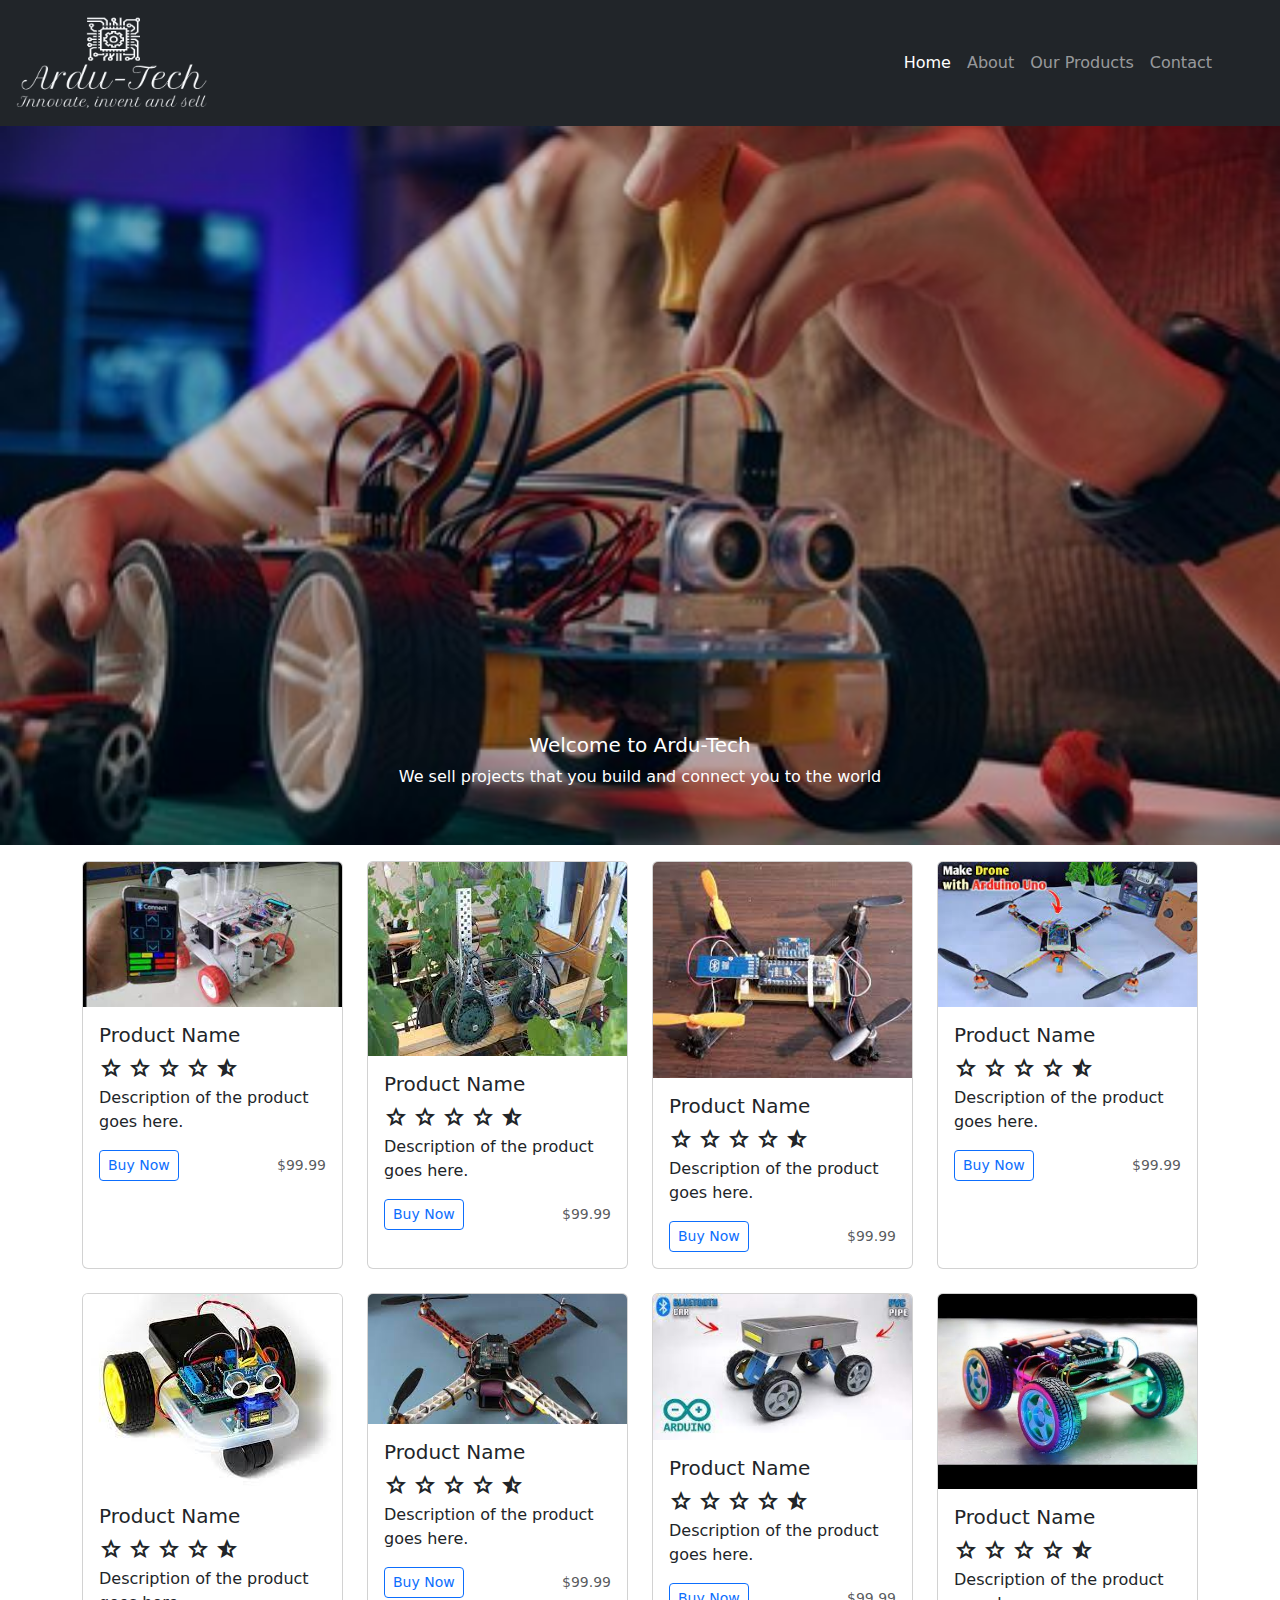
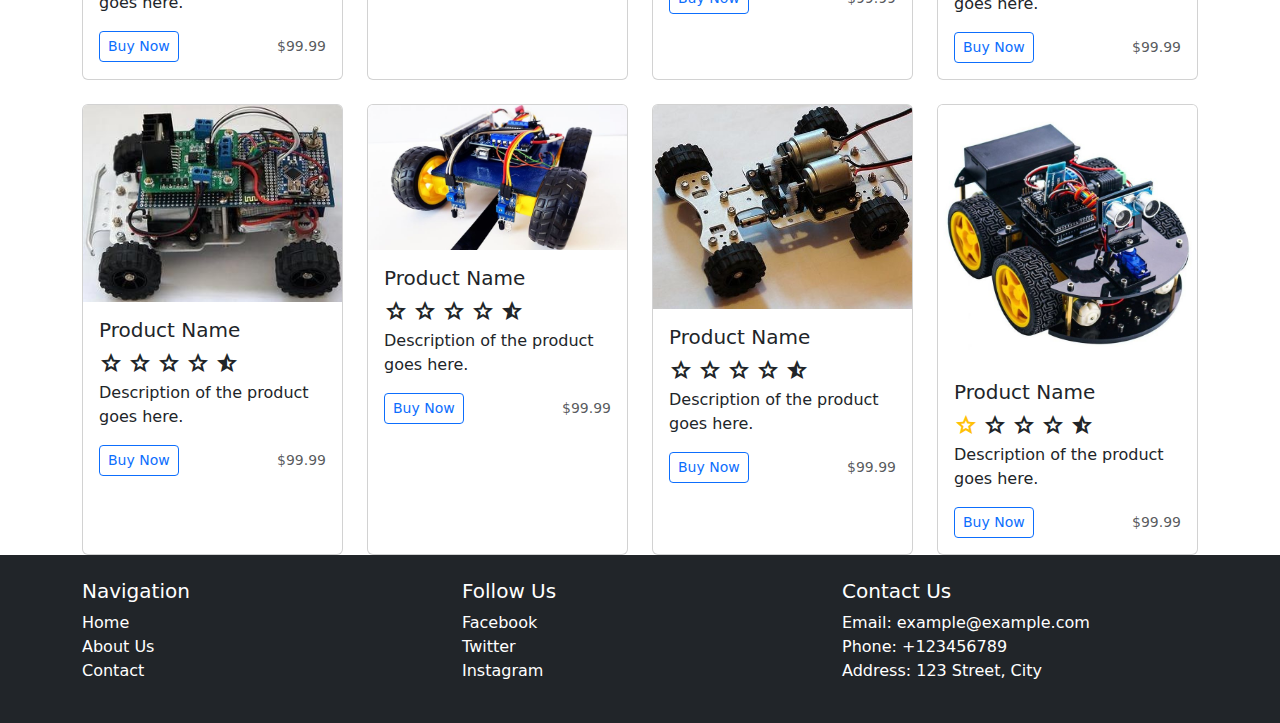
<file: index.html>
<!DOCTYPE html>
<html lang="en">
<head>
    <meta charset="UTF-8">
    <meta name="viewport" content="width=device-width, initial-scale=1.0">
    <!-- bootstrap -->
    <link href="https://cdn.jsdelivr.net/npm/bootstrap@5.3.3/dist/css/bootstrap.min.css" rel="stylesheet" integrity="sha384-QWTKZyjpPEjISv5WaRU9OFeRpok6YctnYmDr5pNlyT2bRjXh0JMhjY6hW+ALEwIH" crossorigin="anonymous">
    <!-- end of link -->
    <!-- <link rel="stylesheet" href="https://fonts.googleapis.com/css2?family=Material+Symbols+Outlined:opsz,wght,FILL,GRAD@24,400,0,0" /> -->
    <link rel="stylesheet" href="https://fonts.googleapis.com/css2?family=Material+Symbols+Outlined:opsz,wght,FILL,GRAD@20..48,100..700,0..1,-50..200" />
    <title>Document</title>
</head>
<body>
    <!-- Navbar -->
<nav class="navbar navbar-expand-lg navbar-dark bg-dark">
    <div class="container-fluid">
      <!-- Navbar brand or logo -->
      <a class="navbar-brand" href="#">
        <img src="logo2.png" alt="Logo" width="200" height="100" class="d-inline-block align-top">
      </a>
  
      <!-- Toggle button for mobile -->
      <button class="navbar-toggler" type="button" data-bs-toggle="collapse" data-bs-target="#navbarSupportedContent" aria-controls="navbarSupportedContent" aria-expanded="false" aria-label="Toggle navigation">
        <span class="navbar-toggler-icon"></span>
      </button>
  
      <!-- Navbar links -->
      <div class="collapse navbar-collapse justify-content-end me-5" id="navbarSupportedContent">
        <ul class="navbar-nav">
          <li class="nav-item">
            <a class="nav-link active" aria-current="page" href="index.html">Home</a>
          </li>
          <li class="nav-item">
            <a class="nav-link" href="about.html">About</a>
          </li>
          <li class="nav-item">
            <a class="nav-link" href="ourproducts.html">Our Products</a>
          </li>
          <li class="nav-item">
            <a class="nav-link" href="contact.html">Contact</a>
          </li>
        </ul>
      </div>
    </div>
  </nav>
  <!-- navbar ended here -->

  <div id="carouselExampleSlidesOnly" class="carousel slide h-40" data-bs-ride="carousel">
    <div class="carousel-inner">
      <!-- Slide 1 -->
      <div class="carousel-item active">
        <img src="sld1.jpg" class="d-block w-100" alt="...">
        <div class="carousel-caption d-none d-md-block">
          <h5>Welcome to Ardu-Tech</h5>
          <p>We sell projects that you build and connect you to the world</p>
        </div>
      </div>
      <!-- Slide 2 -->
      <div class="carousel-item bg-dark">
        <img src="img7.jpg" class="d-block w-100" alt="...">
        <div class="carousel-caption d-none d-md-block">
          <h5>Slide 2 Title</h5>
          <p>Slide 2 Description goes here.</p>
        </div>
      </div>
      <!-- Slide 3 -->
      <div class="carousel-item">
        <img src="sld3.jpg" class="d-block w-100 h-50" alt="...">
        <div class="carousel-caption d-none d-md-block">
          <h5>Slide 3 Title</h5>
          <p>Slide 3 Description goes here.</p>
        </div>
      </div>
    </div>
  </div>
  <!-- carousel ende here -->
  <div class="container mt-3">
    <div class="row row-cols-1 row-cols-md-2 row-cols-lg-4 g-4">
      <!-- Repeat the card structure for each item -->
      <div class="col">
        <div class="card h-100">
          <img src="download (2).jpeg" class="card-img-top w-100" alt="...">
          <div class="card-body">
            <h5 class="card-title">Product Name</h5>
            <!-- Rating stars -->
            <span class="material-symbols-outlined">
                star
                </span>
                <span class="material-symbols-outlined">
                    star
                    </span>
                    <span class="material-symbols-outlined">
                        star
                        </span>
                        <span class="material-symbols-outlined">
                            star
                            </span>
                <span class="material-symbols-outlined">
                    star_half
                    </span>
                    <!-- rating stars -->
            <div class="rating">
              <i class="fas fa-star"></i>
              <i class="fas fa-star"></i>
              <i class="fas fa-star"></i>
              <i class="fas fa-star"></i>
              <i class="fas fa-star"></i>
            </div>
            <p class="card-text">Description of the product goes here.</p>
            <div class="d-flex justify-content-between align-items-center">
              <div class="btn-group">
                <button type="button" class="btn btn-sm btn-outline-primary">Buy Now</button>
              </div>
              <small class="text-muted">$99.99</small>
            </div>
          </div>
        </div>
      </div>
      <!-- ------ -->
      <div class="col">
        <div class="card h-100">
          <img src="download (1).jpeg" class="card-img-top" alt="...">
          <div class="card-body">
            <h5 class="card-title">Product Name</h5>
            <!-- Rating stars -->
            <span class="material-symbols-outlined">
                star
                </span>
                <span class="material-symbols-outlined">
                    star
                    </span>
                    <span class="material-symbols-outlined">
                        star
                        </span>
                        <span class="material-symbols-outlined">
                            star
                            </span>
                <span class="material-symbols-outlined">
                    star_half
                    </span>
                 <!-- Rating stars -->
            <div class="rating">
              <i class="fas fa-star"></i>
              <i class="fas fa-star"></i>
              <i class="fas fa-star"></i>
              <i class="fas fa-star"></i>
              <i class="fas fa-star"></i>
            </div>
            <p class="card-text">Description of the product goes here.</p>
            <div class="d-flex justify-content-between align-items-center">
              <div class="btn-group">
                <button type="button" class="btn btn-sm btn-outline-primary">Buy Now</button>
              </div>
              <small class="text-muted">$99.99</small>
            </div>
          </div>
        </div>
      </div>
      <!--  -->
      <div class="col">
        <div class="card h-100">
          <img src="download (3).jpeg" class="card-img-top" alt="...">
          <div class="card-body">
            <h5 class="card-title">Product Name</h5>
             <!-- Rating stars -->
             <span class="material-symbols-outlined">
                star
                </span>
                <span class="material-symbols-outlined">
                    star
                    </span>
                    <span class="material-symbols-outlined">
                        star
                        </span>
                        <span class="material-symbols-outlined">
                            star
                            </span>
                <span class="material-symbols-outlined">
                    star_half
                    </span>
                    <!-- rating stars -->
            <div class="rating">
              <i class="fas fa-star"></i>
              <i class="fas fa-star"></i>
              <i class="fas fa-star"></i>
              <i class="fas fa-star"></i>
              <i class="fas fa-star"></i>
            </div>
            <p class="card-text">Description of the product goes here.</p>
            <div class="d-flex justify-content-between align-items-center">
              <div class="btn-group">
                <button type="button" class="btn btn-sm btn-outline-primary">Buy Now</button>
              </div>
              <small class="text-muted">$99.99</small>
            </div>
          </div>
        </div>
      </div>
      <!--  -->
      <div class="col">
        <div class="card h-100">
          <img src="download (4).jpeg" class="card-img-top" alt="...">
          <div class="card-body">
            <h5 class="card-title">Product Name</h5>
             <!-- Rating stars -->
             <span class="material-symbols-outlined">
                star
                </span>
                <span class="material-symbols-outlined">
                    star
                    </span>
                    <span class="material-symbols-outlined">
                        star
                        </span>
                        <span class="material-symbols-outlined">
                            star
                            </span>
                <span class="material-symbols-outlined">
                    star_half
                    </span>
                    <!-- rating stars -->
            <div class="rating">
              <i class="fas fa-star"></i>
              <i class="fas fa-star"></i>
              <i class="fas fa-star"></i>
              <i class="fas fa-star"></i>
              <i class="fas fa-star"></i>
            </div>
            <p class="card-text">Description of the product goes here.</p>
            <div class="d-flex justify-content-between align-items-center">
              <div class="btn-group">
                <button type="button" class="btn btn-sm btn-outline-primary">Buy Now</button>
              </div>
              <small class="text-muted">$99.99</small>
            </div>
          </div>
        </div>
      </div>
      <!--  -->
      <div class="col">
        <div class="card h-100">
          <img src="download (5).jpeg" class="card-img-top" alt="...">
          <div class="card-body">
            <h5 class="card-title">Product Name</h5>
            <!-- Rating stars -->
             <span class="material-symbols-outlined">
                star
                </span>
                <span class="material-symbols-outlined">
                    star
                    </span>
                    <span class="material-symbols-outlined">
                        star
                        </span>
                        <span class="material-symbols-outlined">
                            star
                            </span>
                <span class="material-symbols-outlined">
                    star_half
                    </span>
                    <!-- rating stars -->
            <div class="rating">
              <i class="fas fa-star"></i>
              <i class="fas fa-star"></i>
              <i class="fas fa-star"></i>
              <i class="fas fa-star"></i>
              <i class="fas fa-star"></i>
            </div>
            <p class="card-text">Description of the product goes here.</p>
            <div class="d-flex justify-content-between align-items-center">
              <div class="btn-group">
                <button type="button" class="btn btn-sm btn-outline-primary">Buy Now</button>
              </div>
              <small class="text-muted">$99.99</small>
            </div>
          </div>
        </div>
      </div>
      <!--  -->
      <div class="col mt">
        <div class="card h-100">
          <img src="download (6).jpeg" class="card-img-top" alt="...">
          <div class="card-body">
            <h5 class="card-title">Product Name</h5>
            <!-- Rating stars -->
             <span class="material-symbols-outlined">
                star
                </span>
                <span class="material-symbols-outlined">
                    star
                    </span>
                    <span class="material-symbols-outlined">
                        star
                        </span>
                        <span class="material-symbols-outlined">
                            star
                            </span>
                <span class="material-symbols-outlined">
                    star_half
                    </span>
                    <!-- rating stars -->
            <div class="rating">
              <i class="fas fa-star"></i>
              <i class="fas fa-star"></i>
              <i class="fas fa-star"></i>
              <i class="fas fa-star"></i>
              <i class="fas fa-star"></i>
            </div>
            <p class="card-text">Description of the product goes here.</p>
            <div class="d-flex justify-content-between align-items-center">
              <div class="btn-group">
                <button type="button" class="btn btn-sm btn-outline-primary">Buy Now</button>
              </div>
              <small class="text-muted">$99.99</small>
            </div>
          </div>
        </div>
      </div>
      <!--  -->
      <div class="col">
        <div class="card h-100">
          <img src="download (7).jpeg" class="card-img-top" alt="...">
          <div class="card-body">
            <h5 class="card-title">Product Name</h5>
            <!-- Rating stars -->
             <span class="material-symbols-outlined">
                star
                </span>
                <span class="material-symbols-outlined">
                    star
                    </span>
                    <span class="material-symbols-outlined">
                        star
                        </span>
                        <span class="material-symbols-outlined">
                            star
                            </span>
                <span class="material-symbols-outlined">
                    star_half
                    </span>
                    <!-- rating stars -->
            <div class="rating">
              <i class="fas fa-star"></i>
              <i class="fas fa-star"></i>
              <i class="fas fa-star"></i>
              <i class="fas fa-star"></i>
              <i class="fas fa-star"></i>
            </div>
            <p class="card-text">Description of the product goes here.</p>
            <div class="d-flex justify-content-between align-items-center">
              <div class="btn-group">
                <button type="button" class="btn btn-sm btn-outline-primary">Buy Now</button>
              </div>
              <small class="text-muted">$99.99</small>
            </div>
          </div>
        </div>
      </div>
      <!--  -->
      <div class="col">
        <div class="card h-100">
          <img src="img1.jpg" class="card-img-top" alt="...">
          <div class="card-body">
            <h5 class="card-title">Product Name</h5>
            <!-- Rating stars -->
             <span class="material-symbols-outlined">
                star
                </span>
                <span class="material-symbols-outlined">
                    star
                    </span>
                    <span class="material-symbols-outlined">
                        star
                        </span>
                        <span class="material-symbols-outlined">
                            star
                            </span>
                <span class="material-symbols-outlined">
                    star_half
                    </span>
                    <!-- rating stars -->
            <div class="rating">
              <i class="fas fa-star"></i>
              <i class="fas fa-star"></i>
              <i class="fas fa-star"></i>
              <i class="fas fa-star"></i>
              <i class="fas fa-star"></i>
            </div>
            <p class="card-text">Description of the product goes here.</p>
            <div class="d-flex justify-content-between align-items-center">
              <div class="btn-group">
                <button type="button" class="btn btn-sm btn-outline-primary">Buy Now</button>
              </div>
              <small class="text-muted">$99.99</small>
            </div>
          </div>
        </div>
      </div>
      <!--  -->
      <div class="col">
        <div class="card h-100">
          <img src="img2.jpg" class="card-img-top" alt="...">
          <div class="card-body">
            <h5 class="card-title">Product Name</h5>
             <!-- Rating stars -->
             <span class="material-symbols-outlined">
                star
                </span>
                <span class="material-symbols-outlined">
                    star
                    </span>
                    <span class="material-symbols-outlined">
                        star
                        </span>
                        <span class="material-symbols-outlined">
                            star
                            </span>
                <span class="material-symbols-outlined">
                    star_half
                    </span>
                    <!-- rating stars -->
            <div class="rating">
              <i class="fas fa-star"></i>
              <i class="fas fa-star"></i>
              <i class="fas fa-star"></i>
              <i class="fas fa-star"></i>
              <i class="fas fa-star"></i>
            </div>
            <p class="card-text">Description of the product goes here.</p>
            <div class="d-flex justify-content-between align-items-center">
              <div class="btn-group">
                <button type="button" class="btn btn-sm btn-outline-primary">Buy Now</button>
              </div>
              <small class="text-muted">$99.99</small>
            </div>
          </div>
        </div>
      </div>
      <!--  -->
      <div class="col">
        <div class="card h-100">
          <img src="img3.jpg" class="card-img-top" alt="...">
          <div class="card-body">
            <h5 class="card-title">Product Name</h5>
             <!-- Rating stars -->
             <span class="material-symbols-outlined">
                star
                </span>
                <span class="material-symbols-outlined">
                    star
                    </span>
                    <span class="material-symbols-outlined">
                        star
                        </span>
                        <span class="material-symbols-outlined">
                            star
                            </span>
                <span class="material-symbols-outlined">
                    star_half
                    </span>
                    <!-- rating stars -->
            <div class="rating">
              <i class="fas fa-star"></i>
              <i class="fas fa-star"></i>
              <i class="fas fa-star"></i>
              <i class="fas fa-star"></i>
              <i class="fas fa-star"></i>
            </div>
            <p class="card-text">Description of the product goes here.</p>
            <div class="d-flex justify-content-between align-items-center">
              <div class="btn-group">
                <button type="button" class="btn btn-sm btn-outline-primary">Buy Now</button>
              </div>
              <small class="text-muted">$99.99</small>
            </div>
          </div>
        </div>
      </div>
      <!--  -->
      <div class="col">
        <div class="card h-100">
          <img src="img4.jpg" class="card-img-top" alt="...">
          <div class="card-body">
            <h5 class="card-title">Product Name</h5>
            <!-- Rating stars -->
             <span class="material-symbols-outlined">
                star
                </span>
                <span class="material-symbols-outlined">
                    star
                    </span>
                    <span class="material-symbols-outlined">
                        star
                        </span>
                        <span class="material-symbols-outlined">
                            star
                            </span>
                <span class="material-symbols-outlined">
                    star_half
                    </span>
                    <!-- rating stars -->
            <div class="rating">
              <i class="fas fa-star"></i>
              <i class="fas fa-star"></i>
              <i class="fas fa-star"></i>
              <i class="fas fa-star"></i>
              <i class="fas fa-star"></i>
            </div>
            <p class="card-text">Description of the product goes here.</p>
            <div class="d-flex justify-content-between align-items-center">
              <div class="btn-group">
                <button type="button" class="btn btn-sm btn-outline-primary">Buy Now</button>
              </div>
              <small class="text-muted">$99.99</small>
            </div>
          </div>
        </div>
      </div>
      <!--  -->
      <div class="col">
        <div class="card h-100">
          <img src="img5.jpg" class="card-img-top" alt="...">
          <div class="card-body">
            <h5 class="card-title">Product Name</h5>
             <!-- Rating stars -->
             <span class="material-symbols-outlined text-warning">
                star
                </span>
                <span class="material-symbols-outlined checked">
                    star
                    </span>
                    <span class="material-symbols-outlined">
                        star
                        </span>
                        <span class="material-symbols-outlined">
                            star
                            </span>
                <span class="material-symbols-outlined">
                    star_half
                    </span>
                    <!-- rating stars -->
            <div class="rating">
              <i class="fas fa-star"></i>
              <i class="fas fa-star"></i>
              <i class="fas fa-star"></i>
              <i class="fas fa-star"></i>
              <i class="fas fa-star"></i>
            </div>
            <p class="card-text">Description of the product goes here.</p>
            <div class="d-flex justify-content-between align-items-center">
              <div class="btn-group">
                <button type="button" class="btn btn-sm btn-outline-primary">Buy Now</button>
              </div>
              <small class="text-muted">$99.99</small>
            </div>
          </div>
        </div>
      </div>
      <!--  end of cards-->
      </div>
  </div>
  <!-- end of section 2 -->
  <!-- footer -->
  <footer class="bg-dark text-white py-4">
    <div class="container">
      <div class="row">
        <div class="col-md-4">
          <h5>Navigation</h5>
          <ul class="list-unstyled">
            <li><a href="home.html" class="text-white text-decoration-none">Home</a></li>
            <li><a href="about.html" class="text-white text-decoration-none">About Us</a></li>
            <li><a href="contact.html" class="text-white text-decoration-none">Contact</a></li>
          </ul>
        </div>
        <div class="col-md-4">
          <h5>Follow Us</h5>
          <ul class="list-unstyled">
            <li><a href="#" class="text-white text-decoration-none"><i class="bi bi-facebook"></i> Facebook</a></li>
            <li><a href="#" class="text-white text-decoration-none"><i class="bi bi-twitter"></i> Twitter</a></li>
            <li><a href="#" class="text-white text-decoration-none"><i class="bi bi-instagram"></i> Instagram</a></li>
          </ul>
        </div>
        <div class="col-md-4">
          <h5>Contact Us</h5>
          <ul class="list-unstyled">
            <li><a href="#" class="text-white text-decoration-none">Email: example@example.com</a></li>
            <li><a href="#" class="text-white text-decoration-none">Phone: +123456789</a></li>
            <li><a href="#" class="text-white text-decoration-none">Address: 123 Street, City</a></li>
          </ul>
        </div>
      </div>
    </div>
  </footer>
  <i class="bi bi-facebook"></i>
    <!-- js cdn -->
    <script src="https://cdn.jsdelivr.net/npm/bootstrap@5.3.3/dist/js/bootstrap.bundle.min.js" integrity="sha384-YvpcrYf0tY3lHB60NNkmXc5s9fDVZLESaAA55NDzOxhy9GkcIdslK1eN7N6jIeHz" crossorigin="anonymous"></script>   
</body>
</html>
</file>
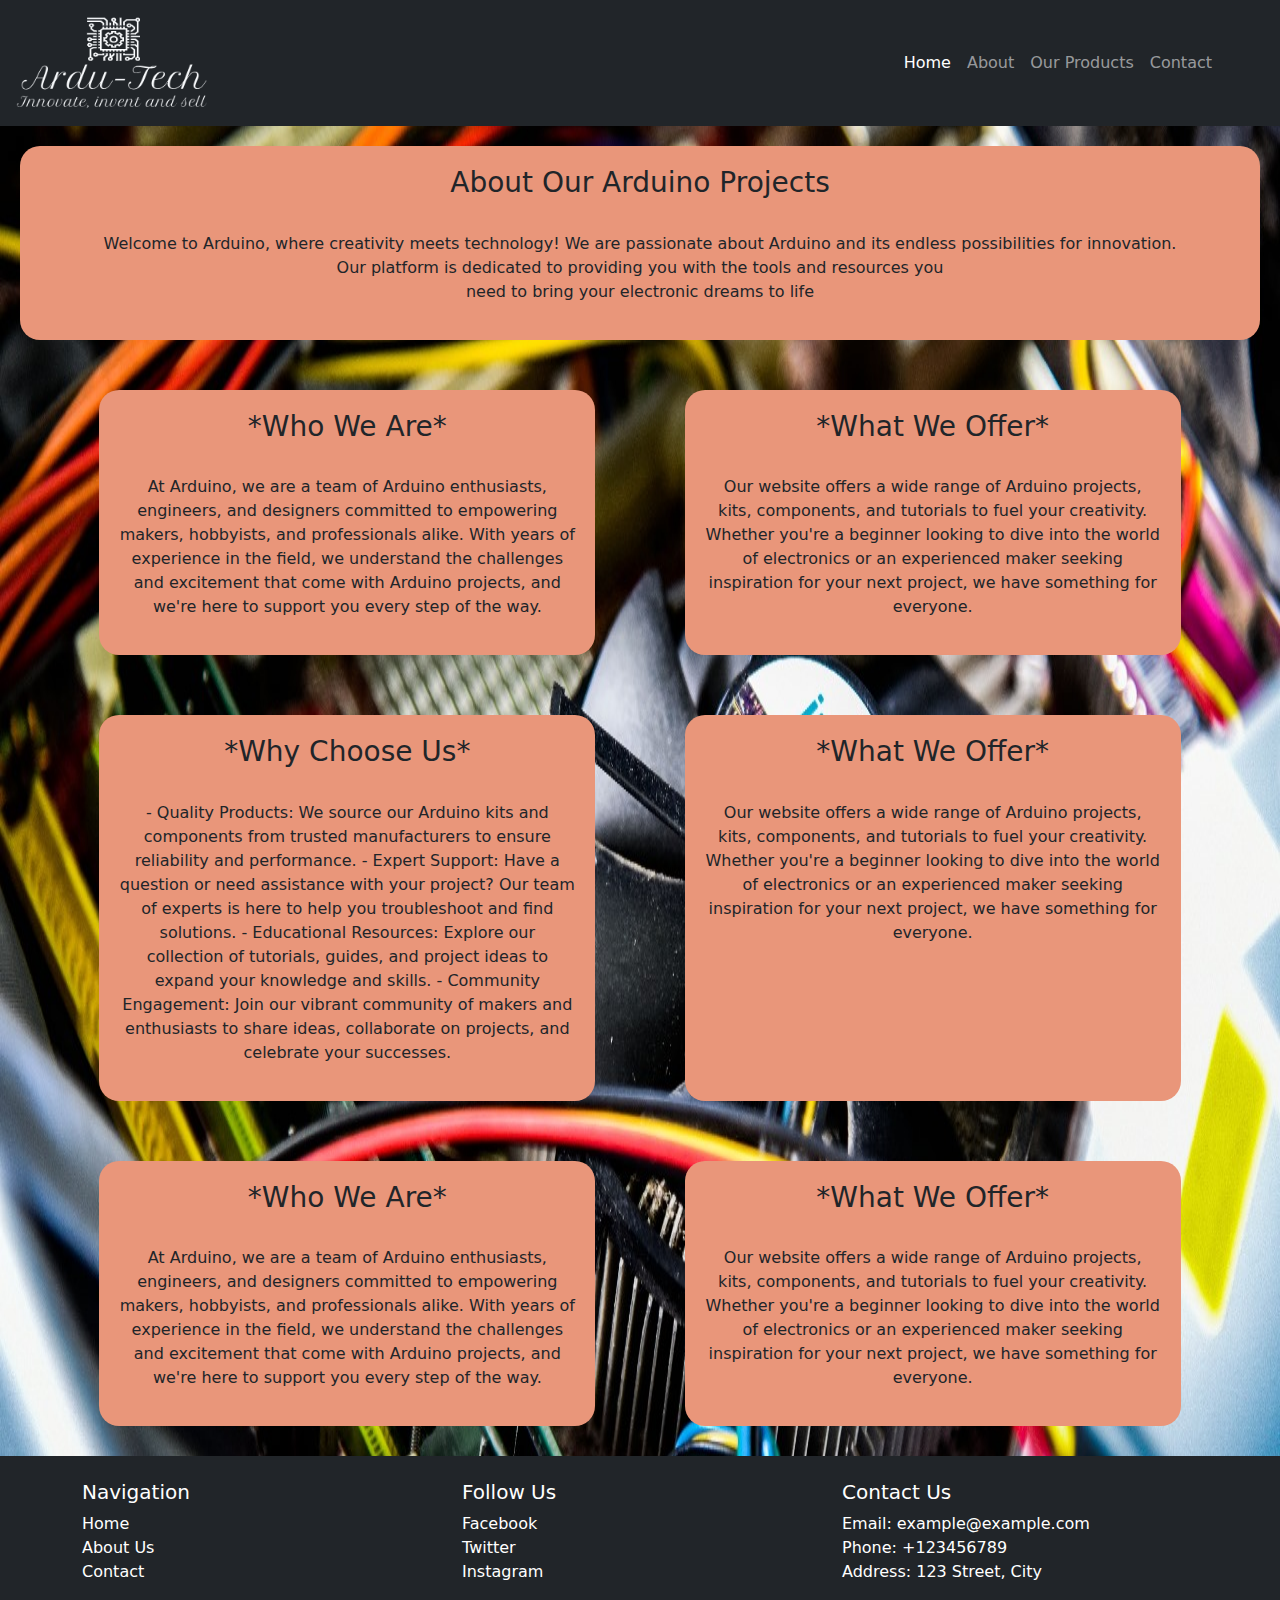
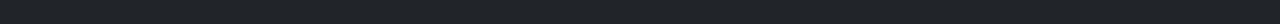
<file: about.html>
<!DOCTYPE html>
<html lang="en">
<head>
    <meta charset="UTF-8">
    <meta name="viewport" content="width=device-width, initial-scale=1.0">
    <link rel="stylesheet" href="about.css">
    <link href="https://cdn.jsdelivr.net/npm/bootstrap@5.3.3/dist/css/bootstrap.min.css" rel="stylesheet" integrity="sha384-QWTKZyjpPEjISv5WaRU9OFeRpok6YctnYmDr5pNlyT2bRjXh0JMhjY6hW+ALEwIH" crossorigin="anonymous">
    <title>Document</title>
</head>
<!-- <body background="aboutbgphoto.jpg"> -->
 <body>  
    <nav class="navbar navbar-expand-lg navbar-dark bg-dark">
        <div class="container-fluid">
          <!-- Navbar brand or logo -->
          <a class="navbar-brand" href="#">
            <img src="logo2.png" alt="Logo" width="200" height="100" class="d-inline-block align-top">
          </a>
      
          <!-- Toggle button for mobile -->
          <button class="navbar-toggler" type="button" data-bs-toggle="collapse" data-bs-target="#navbarSupportedContent" aria-controls="navbarSupportedContent" aria-expanded="false" aria-label="Toggle navigation">
            <span class="navbar-toggler-icon"></span>
          </button>
      
          <!-- Navbar links -->
          <div class="collapse navbar-collapse justify-content-end me-5" id="navbarSupportedContent">
            <ul class="navbar-nav">
              <li class="nav-item">
                <a class="nav-link active" aria-current="page" href="index.html">Home</a>
              </li>
              <li class="nav-item">
                <a class="nav-link" href="about.html">About</a>
              </li>
              <li class="nav-item">
                <a class="nav-link" href="ourproducts.html">Our Products</a>
              </li>
              <li class="nav-item">
                <a class="nav-link" href="contact.html">Contact</a>
              </li>
            </ul>
          </div>
        </div>
      </nav>
    <div class="paragraphone">
        <h3>About Our Arduino Projects</h3><br>
        <p >Welcome to Arduino, where creativity meets technology! We are passionate about Arduino and its endless possibilities for innovation.<br>Our platform is dedicated to providing you with the tools and resources you <br> need to bring your electronic dreams to life</p>
    </div>
    <div class="parentcontainer">
        <!-- start of container one, with two cards -->
        <div class="containerone">
            <div class="card1">
                <h3>*Who We Are*</h3><br>
                <p>
                    At Arduino, we are a team of Arduino enthusiasts, engineers, and designers committed to 
                    empowering makers, hobbyists, and professionals alike. With years of experience in the field, we understand the challenges and excitement that come with Arduino projects, and we're here to support you every step of the way.
                </p>
            </div>
            <div class="card1">
                <h3>*What We Offer*</h3><br>
                <p>
                    Our website offers a wide range of Arduino projects, kits, components, and tutorials to fuel your creativity. Whether you're a beginner looking to dive into the world of electronics or an experienced maker seeking inspiration for your next project, we have something for everyone.
                </p>
            </div>
        </div>

        <!-- Start of container two, also with two cards -->
        
        <div class="containertwo">
            <div class="card1">
                <h3>*Why Choose Us*</h3><br>
                <p>
                    - Quality Products: We source our Arduino kits and components from trusted manufacturers to ensure 
                    reliability and performance.
                    - Expert Support: Have a question or need assistance with your project? Our team of experts is here to 
                    help you troubleshoot and find solutions.
                    - Educational Resources: Explore our collection of tutorials, guides, and project ideas to expand your 
                    knowledge and skills.
                    - Community Engagement: Join our vibrant community of makers and enthusiasts to share ideas, 
                    collaborate on projects, and celebrate your successes.
                </p>
            </div>
            <div class="card1">
                <h3>*What We Offer*</h3><br>
                <p>
                    Our website offers a wide range of Arduino projects, kits, components, and tutorials to fuel your creativity. Whether you're a beginner looking to dive into the world of electronics or an experienced maker seeking inspiration for your next project, we have something for everyone.
                </p>
            </div>
        </div>

        <!-- Start of container three, also with three cards -->

        <div class="containerthree">
            <div class="card1">
                <h3>*Who We Are*</h3><br>
                <p>
                    At Arduino, we are a team of Arduino enthusiasts, engineers, and designers committed to 
                    empowering makers, hobbyists, and professionals alike. With years of experience in the field, we understand the challenges and excitement that come with Arduino projects, and we're here to support you every step of the way.
                </p>
            </div>
            <div class="card1">
                <h3>*What We Offer*</h3><br>
                <p>
                    Our website offers a wide range of Arduino projects, kits, components, and tutorials to fuel your creativity. Whether you're a beginner looking to dive into the world of electronics or an experienced maker seeking inspiration for your next project, we have something for everyone.
                </p>
            </div>
        </div>
    </div>
     <!-- footer -->
  <footer class="bg-dark text-white py-4">
    <div class="container">
      <div class="row">
        <div class="col-md-4">
          <h5>Navigation</h5>
          <ul class="list-unstyled">
            <li><a href="home.html" class="text-white text-decoration-none">Home</a></li>
            <li><a href="about.html" class="text-white text-decoration-none">About Us</a></li>
            <li><a href="contact.html" class="text-white text-decoration-none">Contact</a></li>
          </ul>
        </div>
        <div class="col-md-4">
          <h5>Follow Us</h5>
          <ul class="list-unstyled">
            <li><a href="#" class="text-white text-decoration-none"><i class="bi bi-facebook"></i> Facebook</a></li>
            <li><a href="#" class="text-white text-decoration-none"><i class="bi bi-twitter"></i> Twitter</a></li>
            <li><a href="#" class="text-white text-decoration-none"><i class="bi bi-instagram"></i> Instagram</a></li>
          </ul>
        </div>
        <div class="col-md-4">
          <h5>Contact Us</h5>
          <ul class="list-unstyled">
            <li><a href="#" class="text-white text-decoration-none">Email: example@example.com</a></li>
            <li><a href="#" class="text-white text-decoration-none">Phone: +123456789</a></li>
            <li><a href="#" class="text-white text-decoration-none">Address: 123 Street, City</a></li>
          </ul>
        </div>
      </div>
    </div>
  </footer>
  <i class="bi bi-facebook"></i>
  <!-- js link -->
    <script src="https://cdn.jsdelivr.net/npm/bootstrap@5.3.3/dist/js/bootstrap.bundle.min.js" integrity="sha384-YvpcrYf0tY3lHB60NNkmXc5s9fDVZLESaAA55NDzOxhy9GkcIdslK1eN7N6jIeHz" crossorigin="anonymous"></script>   
</body>
</html>
</file>
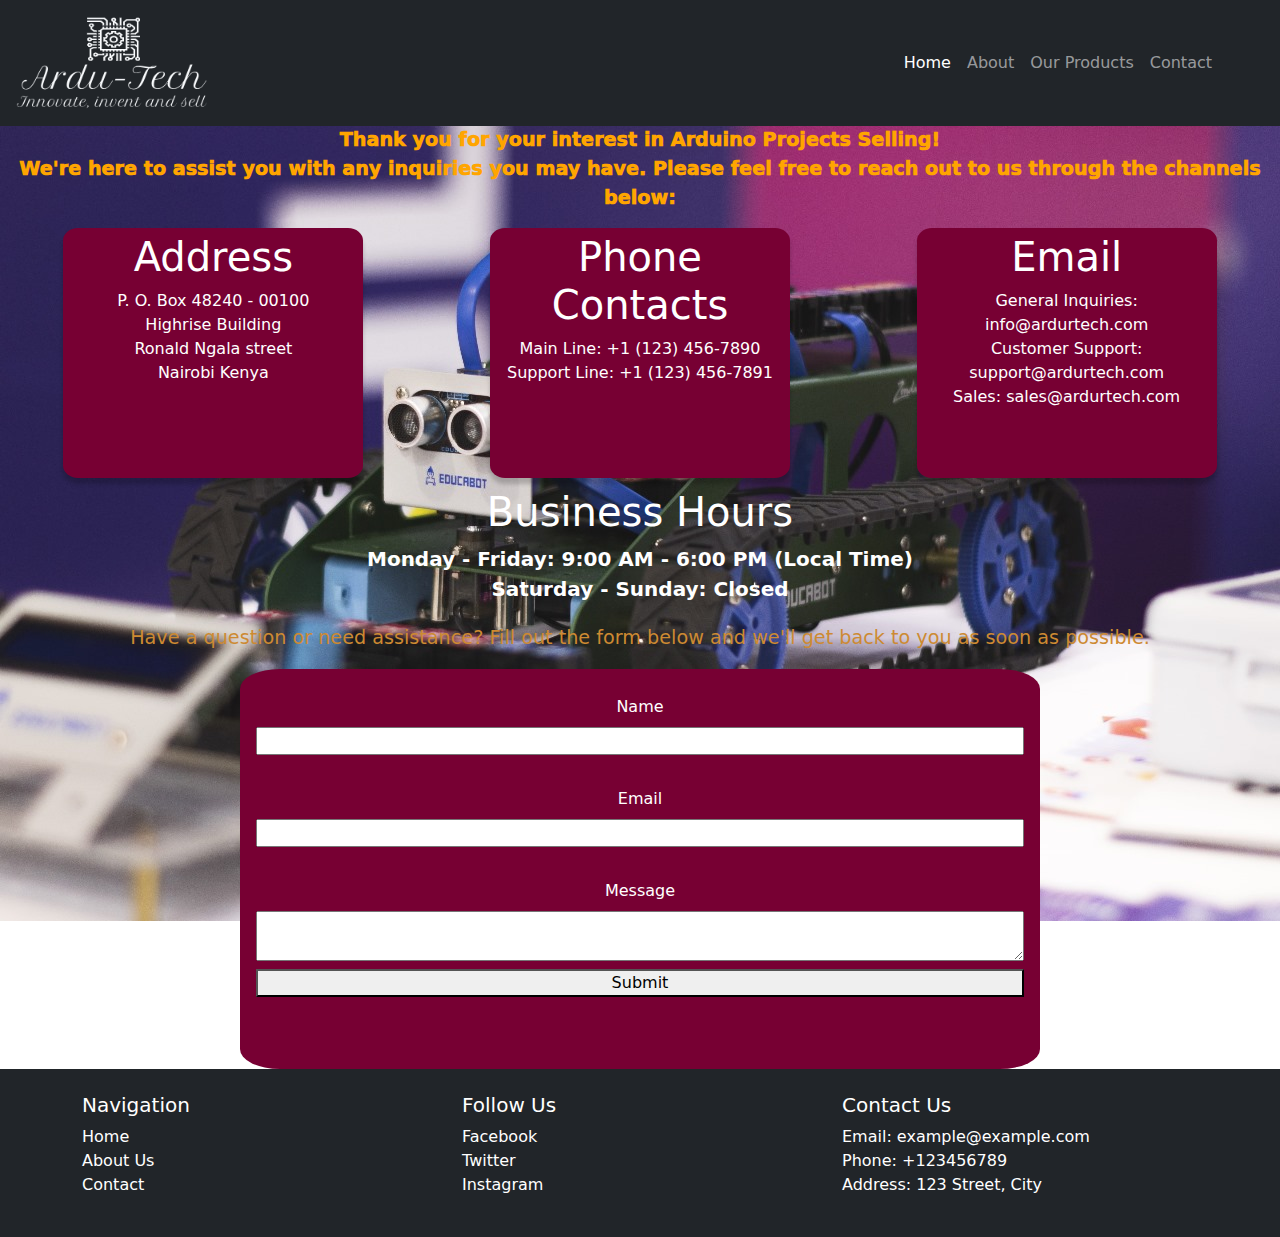
<file: contact.html>
<!DOCTYPE html>
<html lang="en">
<head>
    <meta charset="UTF-8">
    <meta name="viewport" content="width=device-width, initial-scale=1.0">
    <link href="https://cdn.jsdelivr.net/npm/bootstrap@5.3.3/dist/css/bootstrap.min.css" rel="stylesheet" integrity="sha384-QWTKZyjpPEjISv5WaRU9OFeRpok6YctnYmDr5pNlyT2bRjXh0JMhjY6hW+ALEwIH" crossorigin="anonymous">
    <link rel="stylesheet" href="contact.css">
    <title>DocumenT</title>
</head>
<body>
  <!-- NAVBAR -->
  <nav class="navbar navbar-expand-lg navbar-dark bg-dark">
    <div class="container-fluid">
      <!-- Navbar brand or logo -->
      <a class="navbar-brand" href="#">
        <img src="logo2.png" alt="Logo" width="200" height="100" class="d-inline-block align-top">
      </a>
  
      <!-- Toggle button for mobile -->
      <button class="navbar-toggler" type="button" data-bs-toggle="collapse" data-bs-target="#navbarSupportedContent" aria-controls="navbarSupportedContent" aria-expanded="false" aria-label="Toggle navigation">
        <span class="navbar-toggler-icon"></span>
      </button>
  
      <!-- Navbar links -->
      <div class="collapse navbar-collapse justify-content-end me-5" id="navbarSupportedContent">
        <ul class="navbar-nav">
          <li class="nav-item">
            <a class="nav-link active" aria-current="page" href="index.html">Home</a>
          </li>
          <li class="nav-item">
            <a class="nav-link" href="about.html">About</a>
          </li>
          <li class="nav-item">
            <a class="nav-link" href="ourproducts.html">Our Products</a>
          </li>
          <li class="nav-item">
            <a class="nav-link" href="contact.html">Contact</a>
          </li>
        </ul>
      </div>
    </div>
  </nav>

    <!-- contact section -->
    <p style="color:orange; text-align:center; font-weight: 1000; font-size: larger;">Thank you for your interest in Arduino Projects Selling! <br>We're here to assist you with any inquiries you 
        may have. Please feel free to reach out to us through the channels below:</p>
    <div class="contact-container">
        <div class="card-section">
            <h1>Address</h1>
          <p>  P. O. Box 48240 - 00100<br>
            Highrise Building<br>
          Ronald Ngala street<br>
         Nairobi Kenya <br>
        </p>
        </div>
        
        <div class="card-section">
            <h1>Phone Contacts</h1>
           <p> Main Line: +1 (123) 456-7890 <br>
            Support Line: +1 (123) 456-7891
        </p>
        </div>

        <div class="card-section">
            <h1>Email</h1>
            <p>General Inquiries: info@ardurtech.com <br>
                Customer Support: support@ardurtech.com <br>
                Sales: sales@ardurtech.com  </p>
        </div>
    </div>
    <div class="cardd">
        <h1 style="color: white;">Business Hours</h1>
        <p style="color: white;">
            Monday - Friday:  9:00 AM - 6:00 PM (Local Time) <br>
            Saturday - Sunday: Closed 
        </p>
    </div>
    <!-- section2 at cards -->
    <div class="contactss">
    <p style="text-align: center; color:rgb(205, 138, 50);font-size: larger;">Have a question or need assistance? Fill out the form below and we'll get back to you as soon as 
        possible.</p>
    </div>
    <!-- form -->
    <main>
        <form id="form">
          <div class="input__container">
            <label for="name">Name</label>
            <input type="text" id="name" name="name" required />
          </div>
          <div class="input__container">
            <label for="email">Email</label>
            <input type="email" id="email" name="email" required />
          </div>
          <div class="input__container">
            <label for="message">Message</label>
            <textarea id="message" name="message" rows="2" required></textarea>
            <button>Submit</button>
          </div>
         
        </form>
      </main>
      <!-- footer section --><footer class="bg-dark text-white py-4">
    <div class="container">
      <div class="row">
        <div class="col-md-4">
          <h5>Navigation</h5>
          <ul class="list-unstyled">
            <li><a href="home.html" class="text-white text-decoration-none">Home</a></li>
            <li><a href="about.html" class="text-white text-decoration-none">About Us</a></li>
            <li><a href="contact.html" class="text-white text-decoration-none">Contact</a></li>
          </ul>
        </div>
        <div class="col-md-4">
          <h5>Follow Us</h5>
          <ul class="list-unstyled">
            <li><a href="#" class="text-white text-decoration-none"><i class="bi bi-facebook"></i> Facebook</a></li>
            <li><a href="#" class="text-white text-decoration-none"><i class="bi bi-twitter"></i> Twitter</a></li>
            <li><a href="#" class="text-white text-decoration-none"><i class="bi bi-instagram"></i> Instagram</a></li>
          </ul>
        </div>
        <div class="col-md-4">
          <h5>Contact Us</h5>
          <ul class="list-unstyled">
            <li><a href="#" class="text-white text-decoration-none">Email: example@example.com</a></li>
            <li><a href="#" class="text-white text-decoration-none">Phone: +123456789</a></li>
            <li><a href="#" class="text-white text-decoration-none">Address: 123 Street, City</a></li>
          </ul>
        </div>
      </div>
    </div>
  </footer>

      <script src="https://cdn.jsdelivr.net/npm/bootstrap@5.3.3/dist/js/bootstrap.bundle.min.js" integrity="sha384-YvpcrYf0tY3lHB60NNkmXc5s9fDVZLESaAA55NDzOxhy9GkcIdslK1eN7N6jIeHz" crossorigin="anonymous"></script>
</body>
</html>
</file>
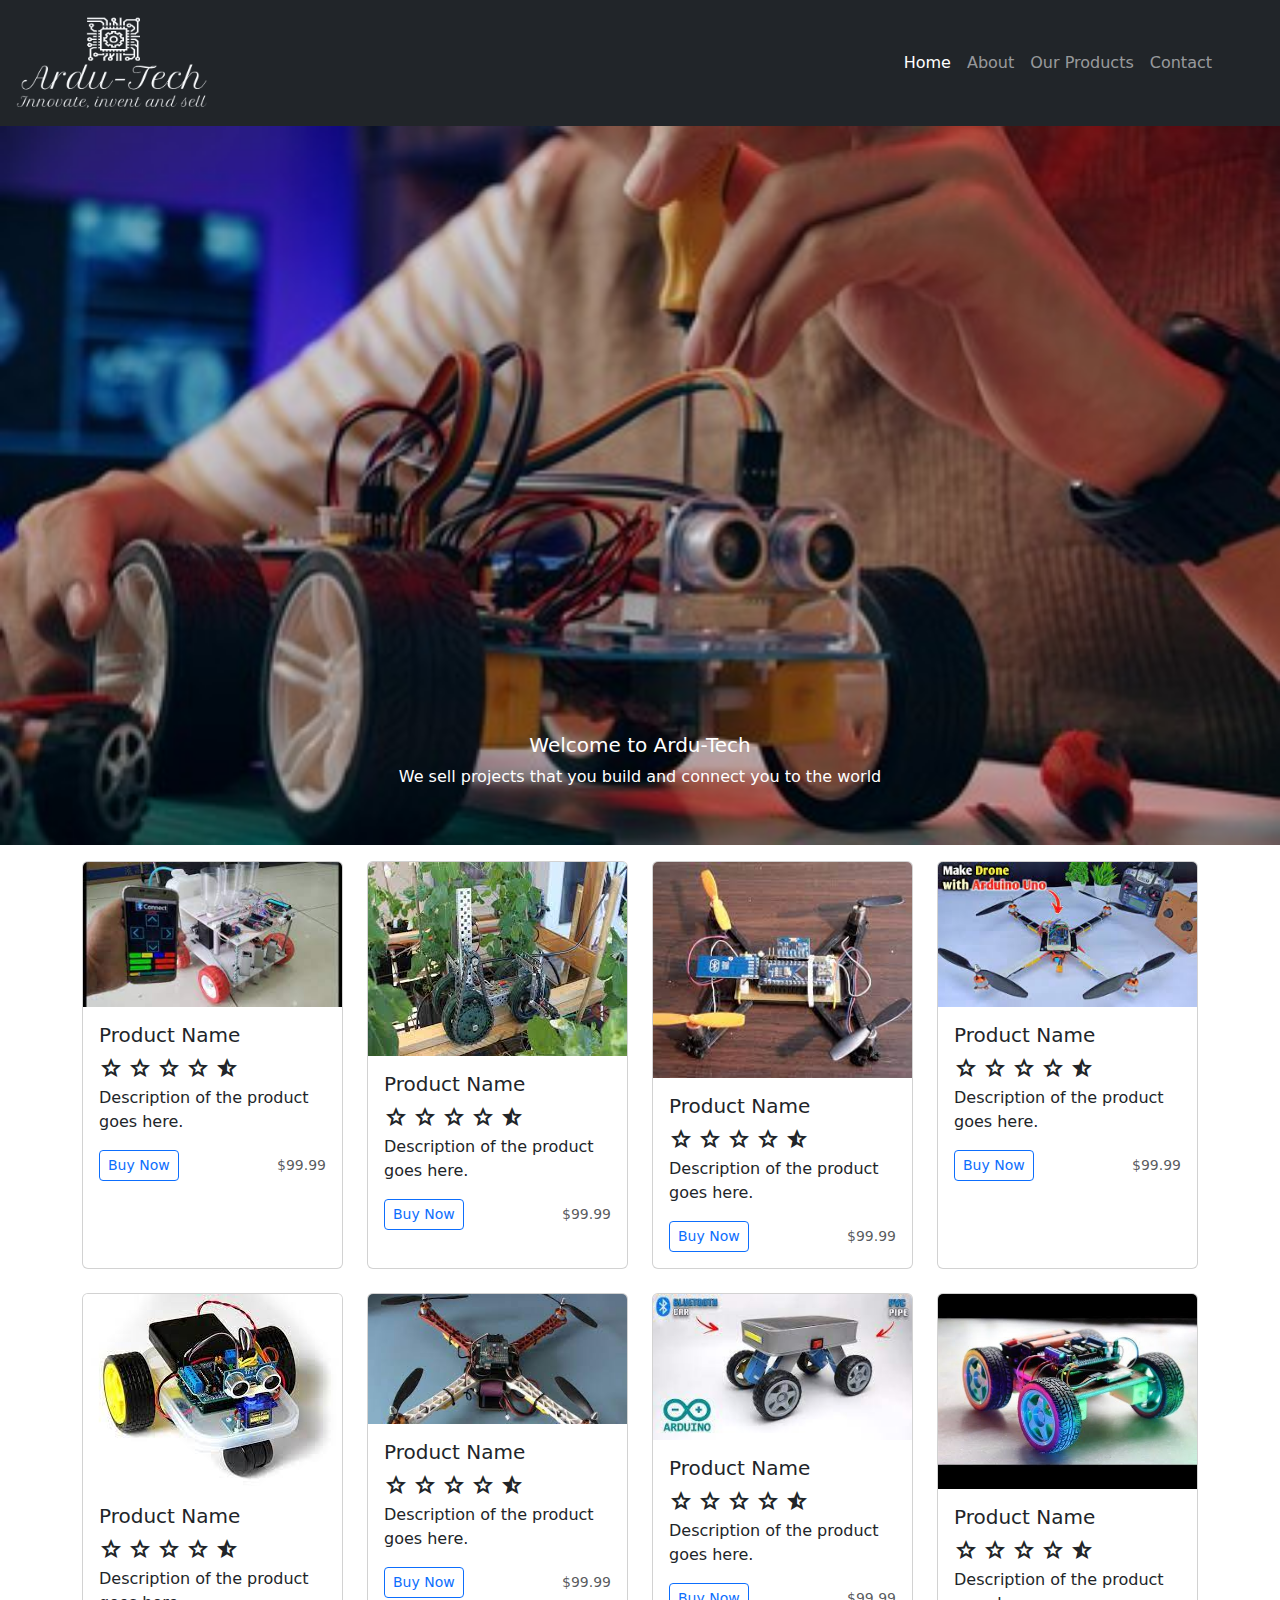
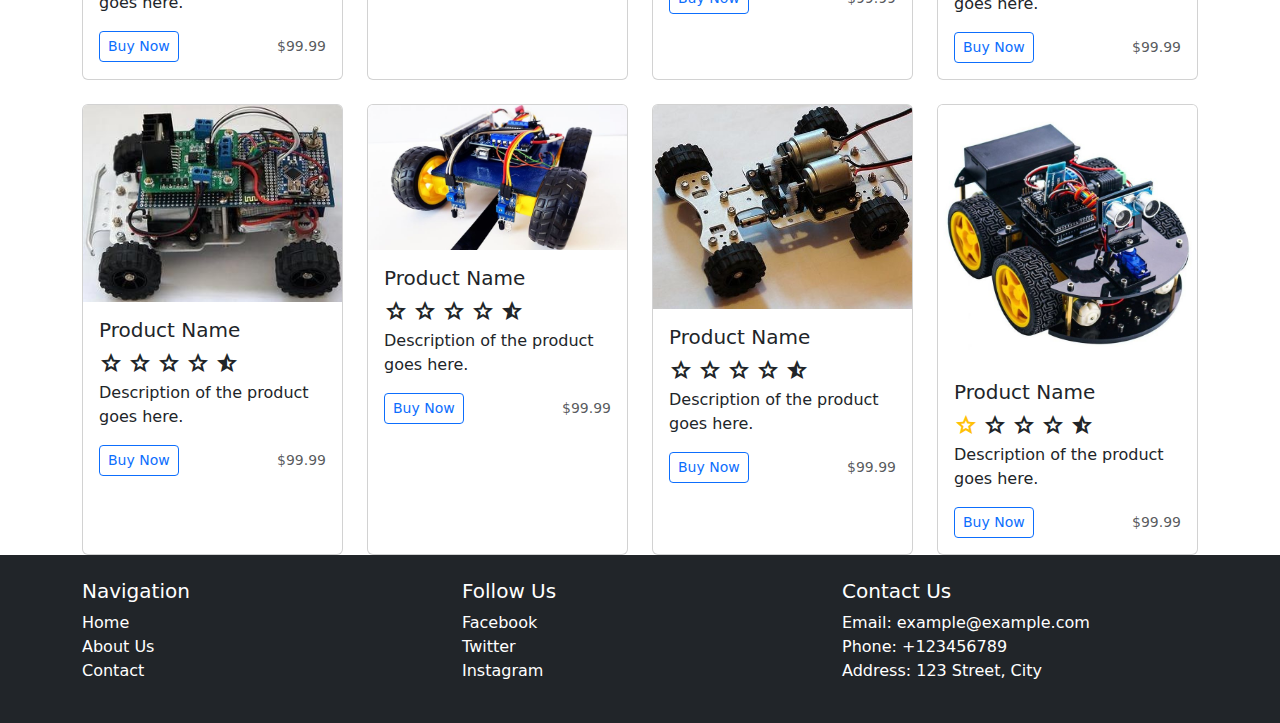
<file: home.html>
<!DOCTYPE html>
<html lang="en">
<head>
    <meta charset="UTF-8">
    <meta name="viewport" content="width=device-width, initial-scale=1.0">
    <!-- bootstrap -->
    <link href="https://cdn.jsdelivr.net/npm/bootstrap@5.3.3/dist/css/bootstrap.min.css" rel="stylesheet" integrity="sha384-QWTKZyjpPEjISv5WaRU9OFeRpok6YctnYmDr5pNlyT2bRjXh0JMhjY6hW+ALEwIH" crossorigin="anonymous">
    <!-- end of link -->
    <!-- <link rel="stylesheet" href="https://fonts.googleapis.com/css2?family=Material+Symbols+Outlined:opsz,wght,FILL,GRAD@24,400,0,0" /> -->
    <link rel="stylesheet" href="https://fonts.googleapis.com/css2?family=Material+Symbols+Outlined:opsz,wght,FILL,GRAD@20..48,100..700,0..1,-50..200" />
    <title>Document</title>
</head>
<body>
    <!-- Navbar -->
<nav class="navbar navbar-expand-lg navbar-dark bg-dark">
    <div class="container-fluid">
      <!-- Navbar brand or logo -->
      <a class="navbar-brand" href="#">
        <img src="/images/logo2.png" alt="Logo" width="200" height="100" class="d-inline-block align-top">
      </a>
  
      <!-- Toggle button for mobile -->
      <button class="navbar-toggler" type="button" data-bs-toggle="collapse" data-bs-target="#navbarSupportedContent" aria-controls="navbarSupportedContent" aria-expanded="false" aria-label="Toggle navigation">
        <span class="navbar-toggler-icon"></span>
      </button>
  
      <!-- Navbar links -->
      <div class="collapse navbar-collapse justify-content-end me-5" id="navbarSupportedContent">
        <ul class="navbar-nav">
          <li class="nav-item">
            <a class="nav-link active" aria-current="page" href="home.html">Home</a>
          </li>
          <li class="nav-item">
            <a class="nav-link" href="about.html">About</a>
          </li>
          <li class="nav-item">
            <a class="nav-link" href="ourproducts.html">Our Products</a>
          </li>
          <li class="nav-item">
            <a class="nav-link" href="contact.html">Contact</a>
          </li>
        </ul>
      </div>
    </div>
  </nav>
  <!-- navbar ended here -->

  <div id="carouselExampleSlidesOnly" class="carousel slide h-40" data-bs-ride="carousel">
    <div class="carousel-inner">
      <!-- Slide 1 -->
      <div class="carousel-item active">
        <img src="/images/sld1.jpg" class="d-block w-100" alt="...">
        <div class="carousel-caption d-none d-md-block">
          <h5>Welcome to Ardu-Tech</h5>
          <p>We sell projects that you build and connect you to the world</p>
        </div>
      </div>
      <!-- Slide 2 -->
      <div class="carousel-item bg-dark">
        <img src="/images/img7.jpg" class="d-block w-100" alt="...">
        <div class="carousel-caption d-none d-md-block">
          <h5>Slide 2 Title</h5>
          <p>Slide 2 Description goes here.</p>
        </div>
      </div>
      <!-- Slide 3 -->
      <div class="carousel-item">
        <img src="/images/sld3.jpg" class="d-block w-100 h-50" alt="...">
        <div class="carousel-caption d-none d-md-block">
          <h5>Slide 3 Title</h5>
          <p>Slide 3 Description goes here.</p>
        </div>
      </div>
    </div>
  </div>
  <!-- carousel ende here -->
  <div class="container mt-3">
    <div class="row row-cols-1 row-cols-md-2 row-cols-lg-4 g-4">
      <!-- Repeat the card structure for each item -->
      <div class="col">
        <div class="card h-100">
          <img src="/images/download (2).jpeg" class="card-img-top w-100" alt="...">
          <div class="card-body">
            <h5 class="card-title">Product Name</h5>
            <!-- Rating stars -->
            <span class="material-symbols-outlined">
                star
                </span>
                <span class="material-symbols-outlined">
                    star
                    </span>
                    <span class="material-symbols-outlined">
                        star
                        </span>
                        <span class="material-symbols-outlined">
                            star
                            </span>
                <span class="material-symbols-outlined">
                    star_half
                    </span>
                    <!-- rating stars -->
            <div class="rating">
              <i class="fas fa-star"></i>
              <i class="fas fa-star"></i>
              <i class="fas fa-star"></i>
              <i class="fas fa-star"></i>
              <i class="fas fa-star"></i>
            </div>
            <p class="card-text">Description of the product goes here.</p>
            <div class="d-flex justify-content-between align-items-center">
              <div class="btn-group">
                <button type="button" class="btn btn-sm btn-outline-primary">Buy Now</button>
              </div>
              <small class="text-muted">$99.99</small>
            </div>
          </div>
        </div>
      </div>
      <!-- ------ -->
      <div class="col">
        <div class="card h-100">
          <img src="/images/download (1).jpeg" class="card-img-top" alt="...">
          <div class="card-body">
            <h5 class="card-title">Product Name</h5>
            <!-- Rating stars -->
            <span class="material-symbols-outlined">
                star
                </span>
                <span class="material-symbols-outlined">
                    star
                    </span>
                    <span class="material-symbols-outlined">
                        star
                        </span>
                        <span class="material-symbols-outlined">
                            star
                            </span>
                <span class="material-symbols-outlined">
                    star_half
                    </span>
                 <!-- Rating stars -->
            <div class="rating">
              <i class="fas fa-star"></i>
              <i class="fas fa-star"></i>
              <i class="fas fa-star"></i>
              <i class="fas fa-star"></i>
              <i class="fas fa-star"></i>
            </div>
            <p class="card-text">Description of the product goes here.</p>
            <div class="d-flex justify-content-between align-items-center">
              <div class="btn-group">
                <button type="button" class="btn btn-sm btn-outline-primary">Buy Now</button>
              </div>
              <small class="text-muted">$99.99</small>
            </div>
          </div>
        </div>
      </div>
      <!--  -->
      <div class="col">
        <div class="card h-100">
          <img src="/images/download (3).jpeg" class="card-img-top" alt="...">
          <div class="card-body">
            <h5 class="card-title">Product Name</h5>
             <!-- Rating stars -->
             <span class="material-symbols-outlined">
                star
                </span>
                <span class="material-symbols-outlined">
                    star
                    </span>
                    <span class="material-symbols-outlined">
                        star
                        </span>
                        <span class="material-symbols-outlined">
                            star
                            </span>
                <span class="material-symbols-outlined">
                    star_half
                    </span>
                    <!-- rating stars -->
            <div class="rating">
              <i class="fas fa-star"></i>
              <i class="fas fa-star"></i>
              <i class="fas fa-star"></i>
              <i class="fas fa-star"></i>
              <i class="fas fa-star"></i>
            </div>
            <p class="card-text">Description of the product goes here.</p>
            <div class="d-flex justify-content-between align-items-center">
              <div class="btn-group">
                <button type="button" class="btn btn-sm btn-outline-primary">Buy Now</button>
              </div>
              <small class="text-muted">$99.99</small>
            </div>
          </div>
        </div>
      </div>
      <!--  -->
      <div class="col">
        <div class="card h-100">
          <img src="/images/download (4).jpeg" class="card-img-top" alt="...">
          <div class="card-body">
            <h5 class="card-title">Product Name</h5>
             <!-- Rating stars -->
             <span class="material-symbols-outlined">
                star
                </span>
                <span class="material-symbols-outlined">
                    star
                    </span>
                    <span class="material-symbols-outlined">
                        star
                        </span>
                        <span class="material-symbols-outlined">
                            star
                            </span>
                <span class="material-symbols-outlined">
                    star_half
                    </span>
                    <!-- rating stars -->
            <div class="rating">
              <i class="fas fa-star"></i>
              <i class="fas fa-star"></i>
              <i class="fas fa-star"></i>
              <i class="fas fa-star"></i>
              <i class="fas fa-star"></i>
            </div>
            <p class="card-text">Description of the product goes here.</p>
            <div class="d-flex justify-content-between align-items-center">
              <div class="btn-group">
                <button type="button" class="btn btn-sm btn-outline-primary">Buy Now</button>
              </div>
              <small class="text-muted">$99.99</small>
            </div>
          </div>
        </div>
      </div>
      <!--  -->
      <div class="col">
        <div class="card h-100">
          <img src="/images/download (5).jpeg" class="card-img-top" alt="...">
          <div class="card-body">
            <h5 class="card-title">Product Name</h5>
            <!-- Rating stars -->
             <span class="material-symbols-outlined">
                star
                </span>
                <span class="material-symbols-outlined">
                    star
                    </span>
                    <span class="material-symbols-outlined">
                        star
                        </span>
                        <span class="material-symbols-outlined">
                            star
                            </span>
                <span class="material-symbols-outlined">
                    star_half
                    </span>
                    <!-- rating stars -->
            <div class="rating">
              <i class="fas fa-star"></i>
              <i class="fas fa-star"></i>
              <i class="fas fa-star"></i>
              <i class="fas fa-star"></i>
              <i class="fas fa-star"></i>
            </div>
            <p class="card-text">Description of the product goes here.</p>
            <div class="d-flex justify-content-between align-items-center">
              <div class="btn-group">
                <button type="button" class="btn btn-sm btn-outline-primary">Buy Now</button>
              </div>
              <small class="text-muted">$99.99</small>
            </div>
          </div>
        </div>
      </div>
      <!--  -->
      <div class="col mt">
        <div class="card h-100">
          <img src="/images/download (6).jpeg" class="card-img-top" alt="...">
          <div class="card-body">
            <h5 class="card-title">Product Name</h5>
            <!-- Rating stars -->
             <span class="material-symbols-outlined">
                star
                </span>
                <span class="material-symbols-outlined">
                    star
                    </span>
                    <span class="material-symbols-outlined">
                        star
                        </span>
                        <span class="material-symbols-outlined">
                            star
                            </span>
                <span class="material-symbols-outlined">
                    star_half
                    </span>
                    <!-- rating stars -->
            <div class="rating">
              <i class="fas fa-star"></i>
              <i class="fas fa-star"></i>
              <i class="fas fa-star"></i>
              <i class="fas fa-star"></i>
              <i class="fas fa-star"></i>
            </div>
            <p class="card-text">Description of the product goes here.</p>
            <div class="d-flex justify-content-between align-items-center">
              <div class="btn-group">
                <button type="button" class="btn btn-sm btn-outline-primary">Buy Now</button>
              </div>
              <small class="text-muted">$99.99</small>
            </div>
          </div>
        </div>
      </div>
      <!--  -->
      <div class="col">
        <div class="card h-100">
          <img src="/images/download (7).jpeg" class="card-img-top" alt="...">
          <div class="card-body">
            <h5 class="card-title">Product Name</h5>
            <!-- Rating stars -->
             <span class="material-symbols-outlined">
                star
                </span>
                <span class="material-symbols-outlined">
                    star
                    </span>
                    <span class="material-symbols-outlined">
                        star
                        </span>
                        <span class="material-symbols-outlined">
                            star
                            </span>
                <span class="material-symbols-outlined">
                    star_half
                    </span>
                    <!-- rating stars -->
            <div class="rating">
              <i class="fas fa-star"></i>
              <i class="fas fa-star"></i>
              <i class="fas fa-star"></i>
              <i class="fas fa-star"></i>
              <i class="fas fa-star"></i>
            </div>
            <p class="card-text">Description of the product goes here.</p>
            <div class="d-flex justify-content-between align-items-center">
              <div class="btn-group">
                <button type="button" class="btn btn-sm btn-outline-primary">Buy Now</button>
              </div>
              <small class="text-muted">$99.99</small>
            </div>
          </div>
        </div>
      </div>
      <!--  -->
      <div class="col">
        <div class="card h-100">
          <img src="/images/img1.jpg" class="card-img-top" alt="...">
          <div class="card-body">
            <h5 class="card-title">Product Name</h5>
            <!-- Rating stars -->
             <span class="material-symbols-outlined">
                star
                </span>
                <span class="material-symbols-outlined">
                    star
                    </span>
                    <span class="material-symbols-outlined">
                        star
                        </span>
                        <span class="material-symbols-outlined">
                            star
                            </span>
                <span class="material-symbols-outlined">
                    star_half
                    </span>
                    <!-- rating stars -->
            <div class="rating">
              <i class="fas fa-star"></i>
              <i class="fas fa-star"></i>
              <i class="fas fa-star"></i>
              <i class="fas fa-star"></i>
              <i class="fas fa-star"></i>
            </div>
            <p class="card-text">Description of the product goes here.</p>
            <div class="d-flex justify-content-between align-items-center">
              <div class="btn-group">
                <button type="button" class="btn btn-sm btn-outline-primary">Buy Now</button>
              </div>
              <small class="text-muted">$99.99</small>
            </div>
          </div>
        </div>
      </div>
      <!--  -->
      <div class="col">
        <div class="card h-100">
          <img src="/images/img2.jpg" class="card-img-top" alt="...">
          <div class="card-body">
            <h5 class="card-title">Product Name</h5>
             <!-- Rating stars -->
             <span class="material-symbols-outlined">
                star
                </span>
                <span class="material-symbols-outlined">
                    star
                    </span>
                    <span class="material-symbols-outlined">
                        star
                        </span>
                        <span class="material-symbols-outlined">
                            star
                            </span>
                <span class="material-symbols-outlined">
                    star_half
                    </span>
                    <!-- rating stars -->
            <div class="rating">
              <i class="fas fa-star"></i>
              <i class="fas fa-star"></i>
              <i class="fas fa-star"></i>
              <i class="fas fa-star"></i>
              <i class="fas fa-star"></i>
            </div>
            <p class="card-text">Description of the product goes here.</p>
            <div class="d-flex justify-content-between align-items-center">
              <div class="btn-group">
                <button type="button" class="btn btn-sm btn-outline-primary">Buy Now</button>
              </div>
              <small class="text-muted">$99.99</small>
            </div>
          </div>
        </div>
      </div>
      <!--  -->
      <div class="col">
        <div class="card h-100">
          <img src="/images/img3.jpg" class="card-img-top" alt="...">
          <div class="card-body">
            <h5 class="card-title">Product Name</h5>
             <!-- Rating stars -->
             <span class="material-symbols-outlined">
                star
                </span>
                <span class="material-symbols-outlined">
                    star
                    </span>
                    <span class="material-symbols-outlined">
                        star
                        </span>
                        <span class="material-symbols-outlined">
                            star
                            </span>
                <span class="material-symbols-outlined">
                    star_half
                    </span>
                    <!-- rating stars -->
            <div class="rating">
              <i class="fas fa-star"></i>
              <i class="fas fa-star"></i>
              <i class="fas fa-star"></i>
              <i class="fas fa-star"></i>
              <i class="fas fa-star"></i>
            </div>
            <p class="card-text">Description of the product goes here.</p>
            <div class="d-flex justify-content-between align-items-center">
              <div class="btn-group">
                <button type="button" class="btn btn-sm btn-outline-primary">Buy Now</button>
              </div>
              <small class="text-muted">$99.99</small>
            </div>
          </div>
        </div>
      </div>
      <!--  -->
      <div class="col">
        <div class="card h-100">
          <img src="/images/img4.jpg" class="card-img-top" alt="...">
          <div class="card-body">
            <h5 class="card-title">Product Name</h5>
            <!-- Rating stars -->
             <span class="material-symbols-outlined">
                star
                </span>
                <span class="material-symbols-outlined">
                    star
                    </span>
                    <span class="material-symbols-outlined">
                        star
                        </span>
                        <span class="material-symbols-outlined">
                            star
                            </span>
                <span class="material-symbols-outlined">
                    star_half
                    </span>
                    <!-- rating stars -->
            <div class="rating">
              <i class="fas fa-star"></i>
              <i class="fas fa-star"></i>
              <i class="fas fa-star"></i>
              <i class="fas fa-star"></i>
              <i class="fas fa-star"></i>
            </div>
            <p class="card-text">Description of the product goes here.</p>
            <div class="d-flex justify-content-between align-items-center">
              <div class="btn-group">
                <button type="button" class="btn btn-sm btn-outline-primary">Buy Now</button>
              </div>
              <small class="text-muted">$99.99</small>
            </div>
          </div>
        </div>
      </div>
      <!--  -->
      <div class="col">
        <div class="card h-100">
          <img src="/images/img5.jpg" class="card-img-top" alt="...">
          <div class="card-body">
            <h5 class="card-title">Product Name</h5>
             <!-- Rating stars -->
             <span class="material-symbols-outlined text-warning">
                star
                </span>
                <span class="material-symbols-outlined checked">
                    star
                    </span>
                    <span class="material-symbols-outlined">
                        star
                        </span>
                        <span class="material-symbols-outlined">
                            star
                            </span>
                <span class="material-symbols-outlined">
                    star_half
                    </span>
                    <!-- rating stars -->
            <div class="rating">
              <i class="fas fa-star"></i>
              <i class="fas fa-star"></i>
              <i class="fas fa-star"></i>
              <i class="fas fa-star"></i>
              <i class="fas fa-star"></i>
            </div>
            <p class="card-text">Description of the product goes here.</p>
            <div class="d-flex justify-content-between align-items-center">
              <div class="btn-group">
                <button type="button" class="btn btn-sm btn-outline-primary">Buy Now</button>
              </div>
              <small class="text-muted">$99.99</small>
            </div>
          </div>
        </div>
      </div>
      <!--  end of cards-->
      </div>
  </div>
  <!-- end of section 2 -->
  <!-- footer -->
  <footer class="bg-dark text-white py-4">
    <div class="container">
      <div class="row">
        <div class="col-md-4">
          <h5>Navigation</h5>
          <ul class="list-unstyled">
            <li><a href="home.html" class="text-white text-decoration-none">Home</a></li>
            <li><a href="about.html" class="text-white text-decoration-none">About Us</a></li>
            <li><a href="contact.html" class="text-white text-decoration-none">Contact</a></li>
          </ul>
        </div>
        <div class="col-md-4">
          <h5>Follow Us</h5>
          <ul class="list-unstyled">
            <li><a href="#" class="text-white text-decoration-none"><i class="bi bi-facebook"></i> Facebook</a></li>
            <li><a href="#" class="text-white text-decoration-none"><i class="bi bi-twitter"></i> Twitter</a></li>
            <li><a href="#" class="text-white text-decoration-none"><i class="bi bi-instagram"></i> Instagram</a></li>
          </ul>
        </div>
        <div class="col-md-4">
          <h5>Contact Us</h5>
          <ul class="list-unstyled">
            <li><a href="#" class="text-white text-decoration-none">Email: example@example.com</a></li>
            <li><a href="#" class="text-white text-decoration-none">Phone: +123456789</a></li>
            <li><a href="#" class="text-white text-decoration-none">Address: 123 Street, City</a></li>
          </ul>
        </div>
      </div>
    </div>
  </footer>
  <i class="bi bi-facebook"></i>
    <!-- js cdn -->
    <script src="https://cdn.jsdelivr.net/npm/bootstrap@5.3.3/dist/js/bootstrap.bundle.min.js" integrity="sha384-YvpcrYf0tY3lHB60NNkmXc5s9fDVZLESaAA55NDzOxhy9GkcIdslK1eN7N6jIeHz" crossorigin="anonymous"></script>   
</body>
</html>
</file>
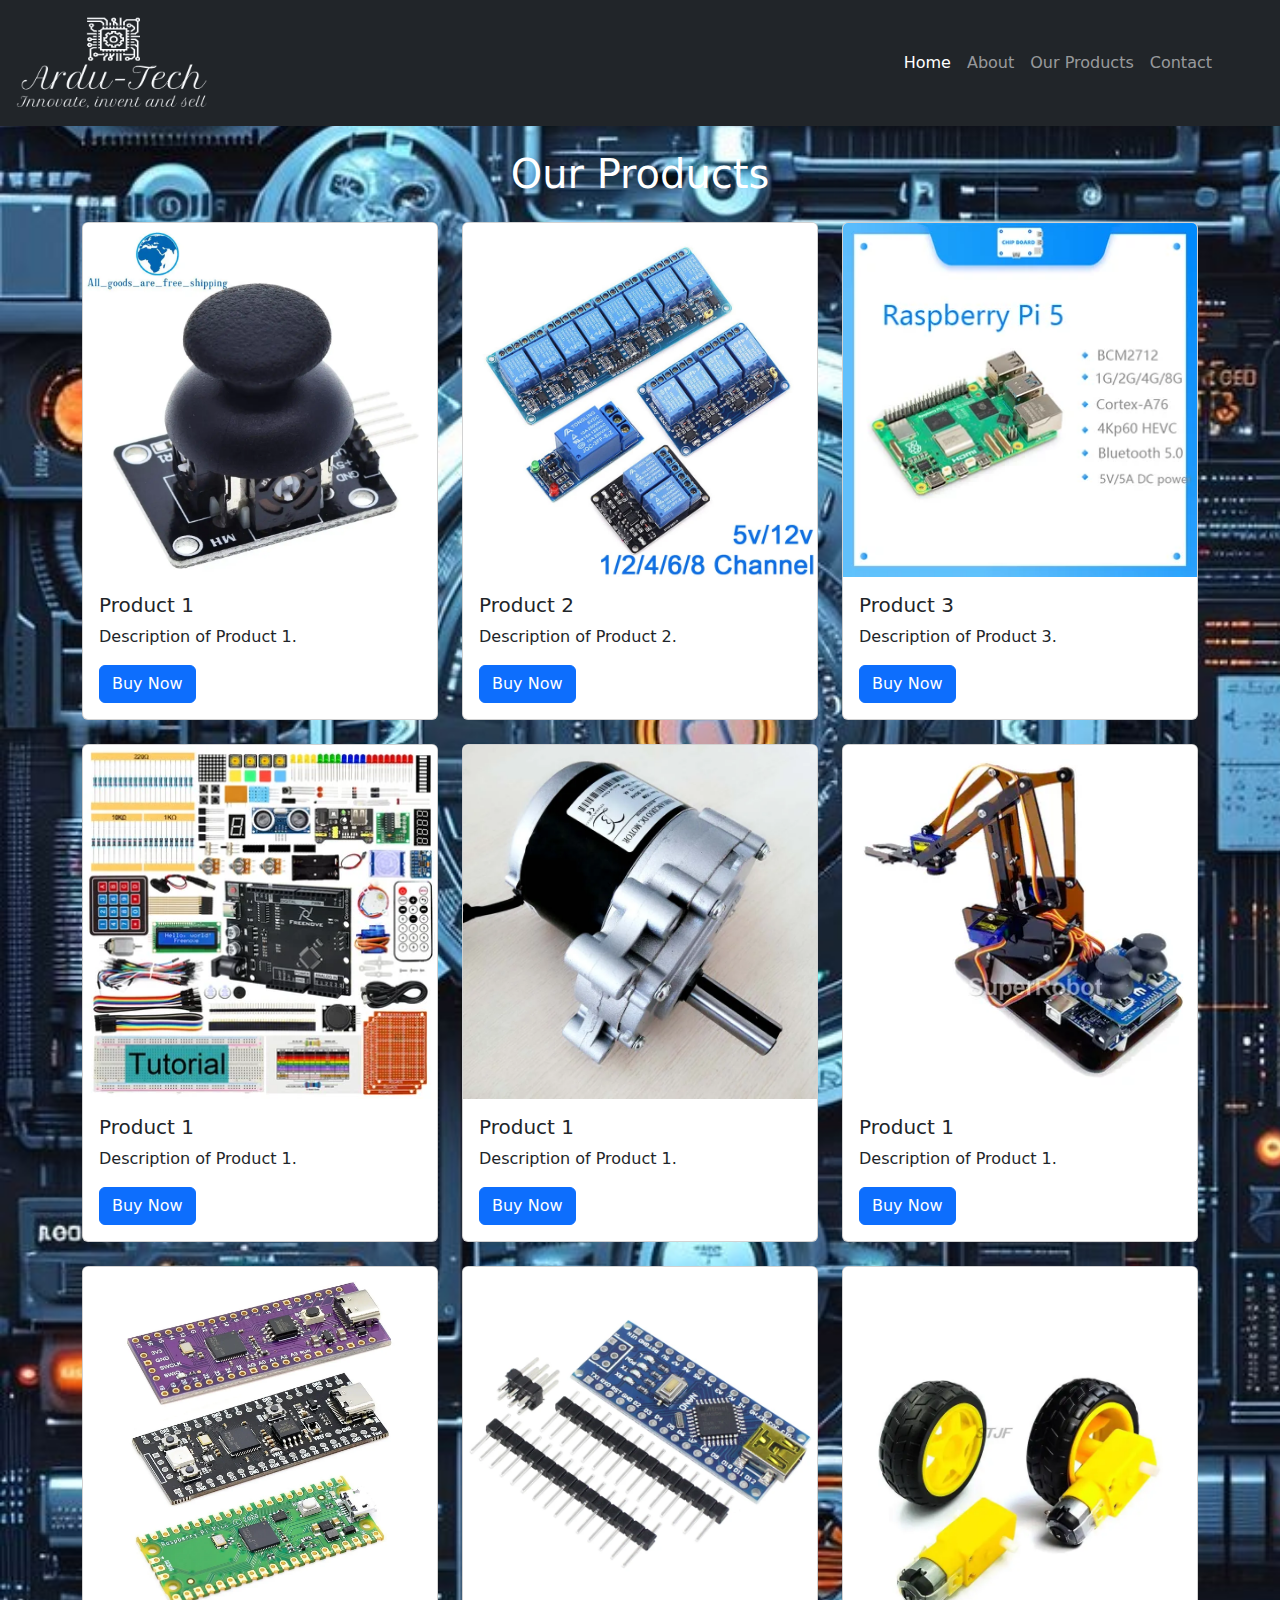
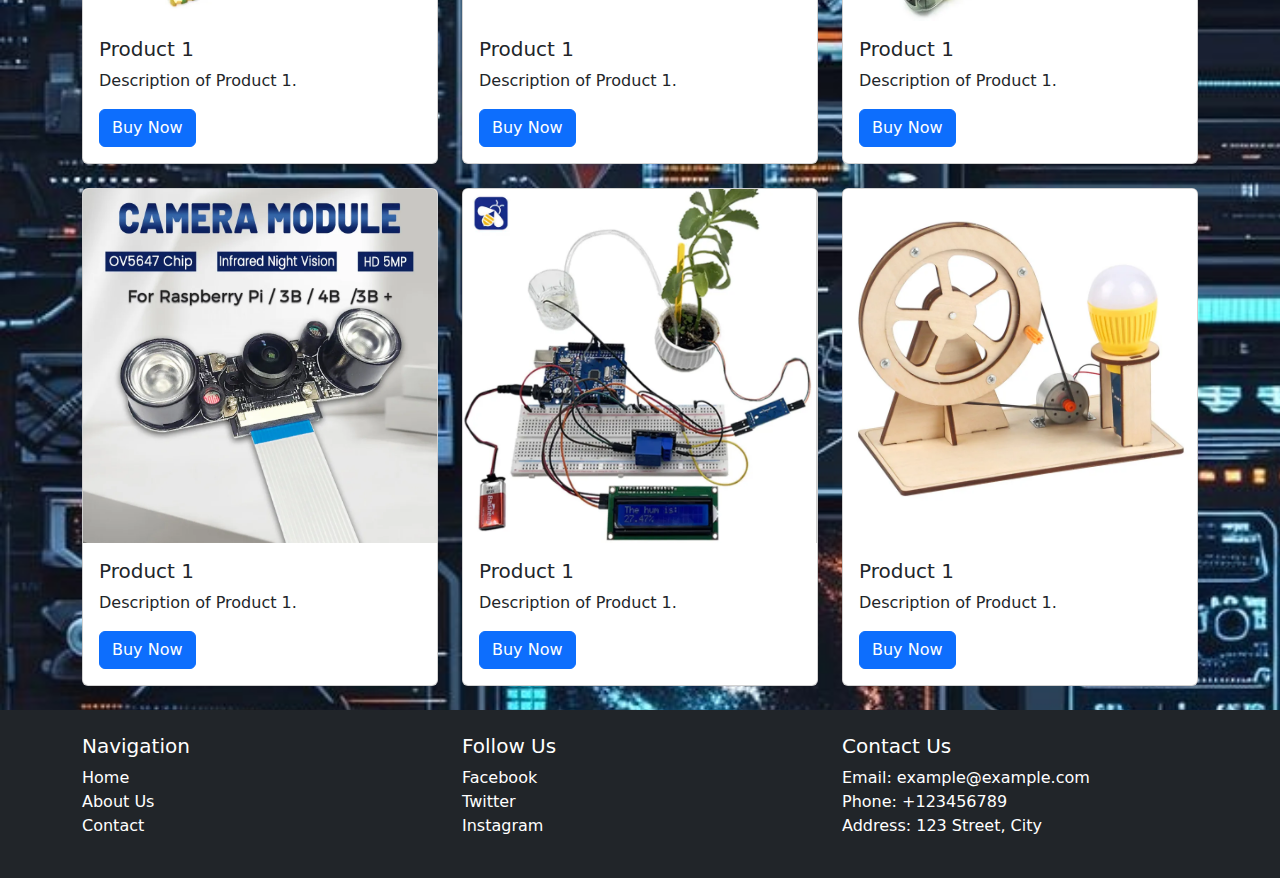
<file: ourproducts.html>
<!DOCTYPE html>
<html lang="en">
<head>
  <meta charset="UTF-8">
  <meta name="viewport" content="width=device-width, initial-scale=1.0">
  <title>Products Page</title>
  <link href="https://cdn.jsdelivr.net/npm/bootstrap@5.3.3/dist/css/bootstrap.min.css" rel="stylesheet">
</head>
<body style="background-image: url(bg.jpg); background-size: cover; background-repeat: no-repeat;">
 <!-- Navbar -->
 <nav class="navbar navbar-expand-lg navbar-dark bg-dark">
    <div class="container-fluid">
      <!-- Navbar brand or logo -->
      <a class="navbar-brand" href="#">
        <img src="logo2.png" alt="Logo" width="200" height="100" class="d-inline-block align-top">
      </a>
  
      <!-- Toggle button for mobile -->
      <button class="navbar-toggler" type="button" data-bs-toggle="collapse" data-bs-target="#navbarSupportedContent" aria-controls="navbarSupportedContent" aria-expanded="false" aria-label="Toggle navigation">
        <span class="navbar-toggler-icon"></span>
      </button>
  
      <!-- Navbar links -->
      <div class="collapse navbar-collapse justify-content-end me-5" id="navbarSupportedContent">
        <ul class="navbar-nav">
          <li class="nav-item">
            <a class="nav-link active" aria-current="page" href="index.html">Home</a>
          </li>
          <li class="nav-item">
            <a class="nav-link" href="about.html">About</a>
          </li>
          <li class="nav-item">
            <a class="nav-link" href="">Our Products</a>
          </li>
          <li class="nav-item">
            <a class="nav-link" href="contact.html">Contact</a>
          </li>
        </ul>
      </div>
    </div>
  </nav>
  <!-- navbar ended here -->

<div class="container">
  <h1 class="text-center text-white my-4">Our Products</h1>
  <div class="row">
    <div class="col-md-4">
      <div class="card mb-4">
        <img src="12.webp" class="card-img-top" alt="Product 1">
        <div class="card-body">
          <h5 class="card-title">Product 1</h5>
          <p class="card-text">Description of Product 1.</p>
          <a href="#" class="btn btn-primary">Buy Now</a>
        </div>
      </div>
    </div>
    <div class="col-md-4">
      <div class="card mb-4">
        <img src="11.webp" class="card-img-top" alt="Product 2">
        <div class="card-body">
          <h5 class="card-title">Product 2</h5>
          <p class="card-text">Description of Product 2.</p>
          <a href="#" class="btn btn-primary">Buy Now</a>
        </div>
      </div>
    </div>
    <div class="col-md-4">
      <div class="card mb-4">
        <img src="10.webp" class="card-img-top" alt="Product 3">
        <div class="card-body">
          <h5 class="card-title">Product 3</h5>
          <p class="card-text">Description of Product 3.</p>
          <a href="#" class="btn btn-primary">Buy Now</a>
        </div>
      </div>
    </div>

        <div class="col-md-4">
          <div class="card mb-4">
            <img src="1.webp" class="card-img-top" alt="Product 1">
            <div class="card-body">
              <h5 class="card-title">Product 1</h5>
              <p class="card-text">Description of Product 1.</p>
              <a href="#" class="btn btn-primary">Buy Now</a>
            </div>
          </div>
        </div>

        <div class="col-md-4">
            <div class="card mb-4">
              <img src="2.webp" class="card-img-top" alt="Product 1">
              <div class="card-body">
                <h5 class="card-title">Product 1</h5>
                <p class="card-text">Description of Product 1.</p>
                <a href="#" class="btn btn-primary">Buy Now</a>
              </div>
            </div>
          </div>

          <div class="col-md-4">
            <div class="card mb-4">
              <img src="3.webp" class="card-img-top" alt="Product 1">
              <div class="card-body">
                <h5 class="card-title">Product 1</h5>
                <p class="card-text">Description of Product 1.</p>
                <a href="#" class="btn btn-primary">Buy Now</a>
              </div>
            </div>
          </div>

          <div class="col-md-4">
            <div class="card mb-4">
              <img src="4.webp" class="card-img-top" alt="Product 1">
              <div class="card-body">
                <h5 class="card-title">Product 1</h5>
                <p class="card-text">Description of Product 1.</p>
                <a href="#" class="btn btn-primary">Buy Now</a>
              </div>
            </div>
          </div>

          <div class="col-md-4">
            <div class="card mb-4">
              <img src="5.webp" class="card-img-top" alt="Product 1">
              <div class="card-body">
                <h5 class="card-title">Product 1</h5>
                <p class="card-text">Description of Product 1.</p>
                <a href="#" class="btn btn-primary">Buy Now</a>
              </div>
            </div>
          </div>

          <div class="col-md-4">
            <div class="card mb-4">
              <img src="6.webp" class="card-img-top" alt="Product 1">
              <div class="card-body">
                <h5 class="card-title">Product 1</h5>
                <p class="card-text">Description of Product 1.</p>
                <a href="#" class="btn btn-primary">Buy Now</a>
              </div>
            </div>
          </div>

          <div class="col-md-4">
            <div class="card mb-4">
              <img src="7.webp" class="card-img-top" alt="Product 1">
              <div class="card-body">
                <h5 class="card-title">Product 1</h5>
                <p class="card-text">Description of Product 1.</p>
                <a href="#" class="btn btn-primary">Buy Now</a>
              </div>
            </div>
          </div>

          <div class="col-md-4">
            <div class="card mb-4">
              <img src="8.webp" class="card-img-top" alt="Product 1">
              <div class="card-body">
                <h5 class="card-title">Product 1</h5>
                <p class="card-text">Description of Product 1.</p>
                <a href="#" class="btn btn-primary">Buy Now</a>
              </div>
            </div>
          </div>

          <div class="col-md-4">
            <div class="card mb-4">
              <img src="9.webp" class="card-img-top" alt="Product 1">
              <div class="card-body">
                <h5 class="card-title">Product 1</h5>
                <p class="card-text">Description of Product 1.</p>
                <a href="#" class="btn btn-primary">Buy Now</a>
              </div>
            </div>
          </div>
    <!-- Add more cards as needed -->
  </div>
</div>
 <!-- footer -->
 <footer class="bg-dark text-white py-4 w-100">
    <div class="container">
      <div class="row">
        <div class="col-md-4">
          <h5>Navigation</h5>
          <ul class="list-unstyled">
            <li><a href="home.html" class="text-white text-decoration-none">Home</a></li>
            <li><a href="about.html" class="text-white text-decoration-none">About Us</a></li>
            <li><a href="contact.html" class="text-white text-decoration-none">Contact</a></li>
          </ul>
        </div>
        <div class="col-md-4">
          <h5>Follow Us</h5>
          <ul class="list-unstyled">
            <li><a href="#" class="text-white text-decoration-none"><i class="bi bi-facebook"></i> Facebook</a></li>
            <li><a href="#" class="text-white text-decoration-none"><i class="bi bi-twitter"></i> Twitter</a></li>
            <li><a href="#" class="text-white text-decoration-none"><i class="bi bi-instagram"></i> Instagram</a></li>
          </ul>
        </div>
        <div class="col-md-4">
          <h5>Contact Us</h5>
          <ul class="list-unstyled">
            <li><a href="#" class="text-white text-decoration-none">Email: example@example.com</a></li>
            <li><a href="#" class="text-white text-decoration-none">Phone: +123456789</a></li>
            <li><a href="#" class="text-white text-decoration-none">Address: 123 Street, City</a></li>
          </ul>
        </div>
      </div>
    </div>
  </footer>
<script src="https://cdn.jsdelivr.net/npm/bootstrap@5.3.3/dist/js/bootstrap.bundle.min.js"></script>
</body>
</html>
</file>
<file: about.css>
*{
    margin: 0;
    padding: 0;
}
body{
    background-color: azure;
    background-image: url(aboutbgphoto.jpg);
    background-repeat: no-repeat;
    background-size: 100% 100%;
}
.paragraphone {
    margin: 20px;
    height: auto;
    padding: 20px;
    background-color: darksalmon;
    display: flex;
    flex-direction: column;
    justify-content: center;
    border-radius: 20px;
    margin-bottom: 20px;
}
.paragraphone h3 {
    display: flex;
    flex-direction: row;
    justify-content: center;
}
.paragraphone p {
    display: flex;
    flex-direction: row;
    justify-content: center;
    text-align: center;
}
.parentcontainer {
    display: flex;
    flex-direction: column;
    flex-wrap: wrap;
}
.containerone {
    display: flex;
    flex-direction: row;
    margin: 20px;
    height:auto;
    width:auto;
    justify-content: space-evenly;
    /* flex-wrap: wrap; */
}
.containertwo {
    display: flex;
    flex-direction: row;
    margin: 20px;
    height:auto;
    width:auto;
    justify-content: space-evenly;
    /* flex-wrap: wrap; */
}
.containerthree {
    display: flex;
    flex-direction: row;
    margin: 20px;
    height:auto;
    width:auto;
    justify-content: space-evenly;
    /* flex-wrap: wrap; */
}
.card1 {
    margin: 10px;
    width: 40%;
    height: auto;
    background-color: darksalmon;
    padding: 20px;
    border-radius: 20px;
    text-align: center;

}
</file>
<file: contact.css>
*{
    margin:0px;
    padding:0px;
}
body{
    background-image: url(contactbg.jpg);  /* The image used as a background */
    background-repeat: no-repeat;
    background-position: cover;
    
}
.contact-container{
    display:flex;
    flex-wrap: wrap;
    flex-direction: row;
    align-items: center;
    justify-content: space-around;
    color:white
}
.card-section{
    width:300px;
    box-shadow: 0 6px 4px rgba(0,0,0,0.2);
    /* margin-left: 50px; */
    text-align: center;
    height:250px;
    padding-top:5px;
    background-color: #770033;
    border-radius: 5%;

}
.cardd{
    
    text-align: center;
    justify-content: center;
    margin-top: 10px;
    margin-bottom: 20px;
    color:green;
    font-size: 20px;
    font-weight: bold;

        }
form {
    margin: 3rem 0;
    display: flex;
    flex-direction: column;
    row-gap: 2rem;
     flex-wrap: wrap;
     color: white;
     text-align: center;
     margin-top: 10px;
     margin-bottom: 5px;
     
    
}

    .input__container {
        display: flex;
        flex-direction: column;
        row-gap: 0.5rem;
    }

    main {
        width: 50rem;
        box-shadow: 0x 4px 6px rgba(0, 0, 0,  0.2);
        margin: auto;
        height: 25rem;
        border-radius:5%;
        padding: 1rem;
        background-color: #770033;
      }
</file>
